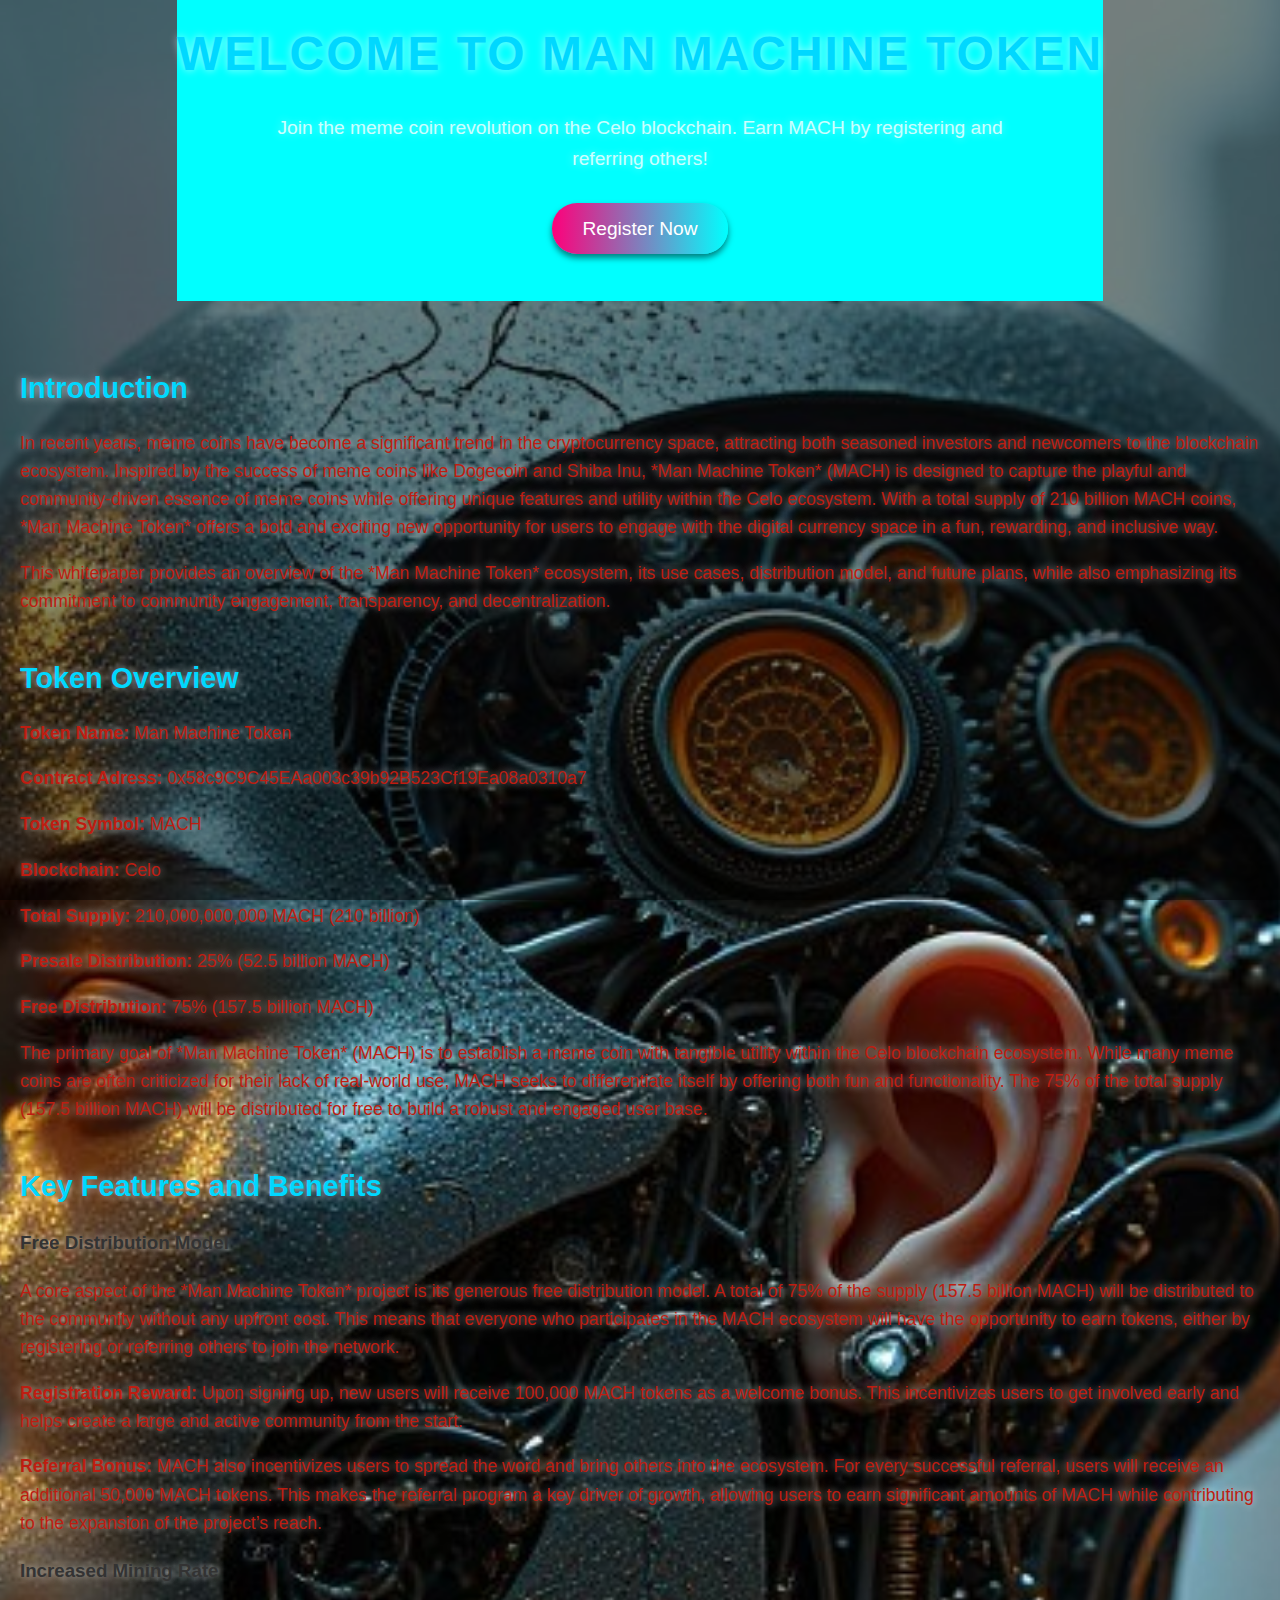
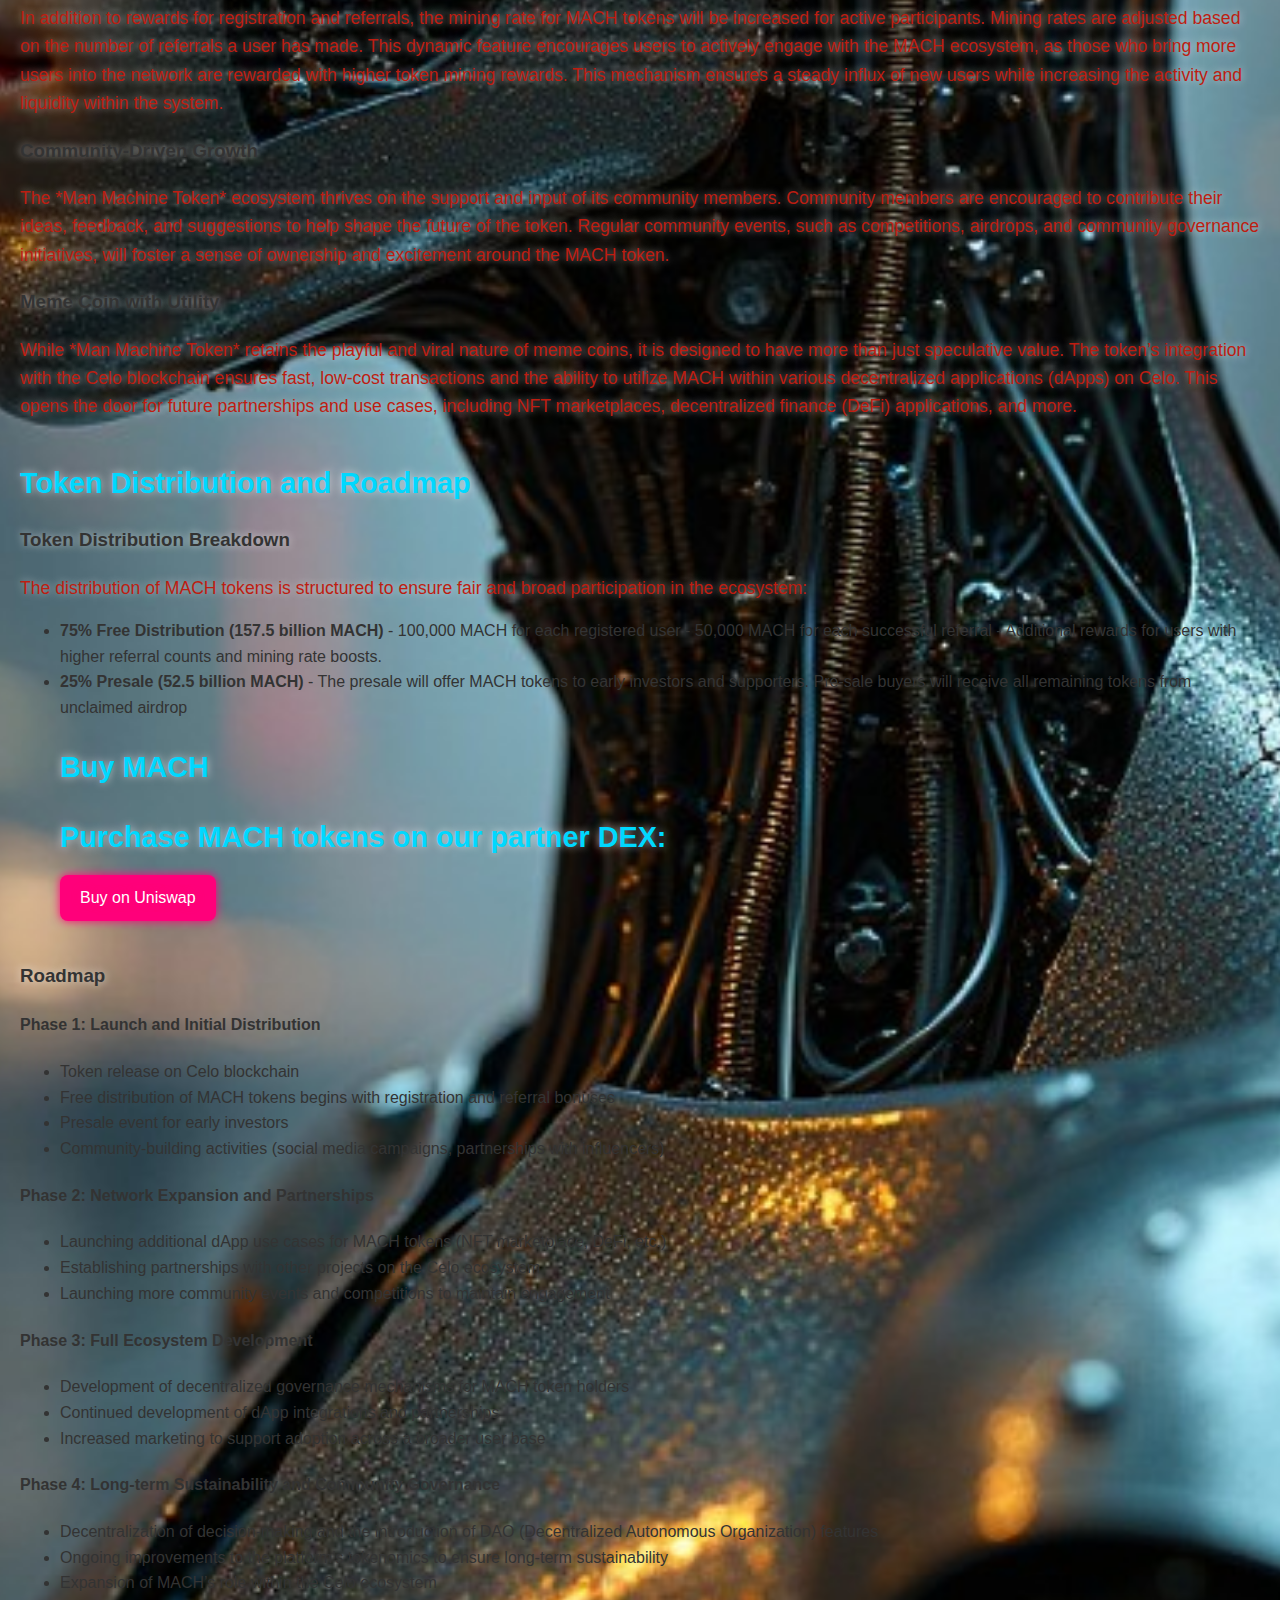
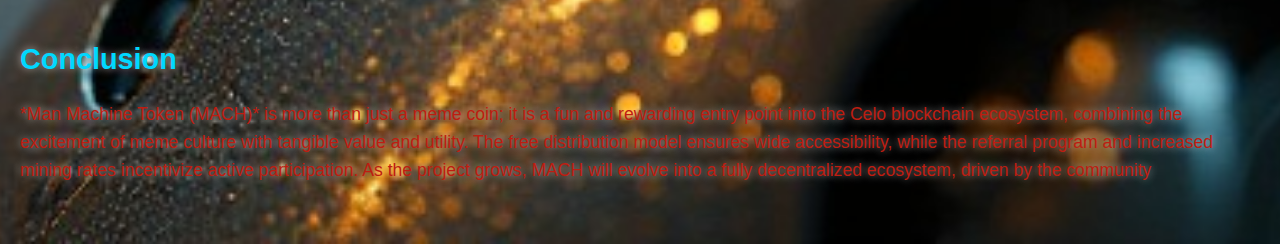
<file: whitepaper.html>
<!DOCTYPE html>
<html lang="en">
<head>
  <meta charset="UTF-8">
  <meta name="viewport" content="width=device-width, initial-scale=1.0">
  <title>Man Machine Token (MACH) Whitepaper</title>
  <link rel="stylesheet" href="styles.css">
  <style>
    /* Basic Reset and Global Styles */
    body {
      font-family: Arial, sans-serif;
      line-height: 1.6;
      margin: 0;
      padding: 0;
      background-color: #f4f4f4;
      color: #333;
    }

    header {
      background-color: #00ffff;
      color: white;
      padding: 1rem 0;
      text-align: center;
    }

    header h1 {
      font-size: 2.5rem;
      margin: 0;
    }

    header p {
      font-size: 1.2rem;
    }

    main {
      padding: 20px;
    }

    h2 {
      color: #00d8ff;
    }

    section {
      margin-bottom: 40px;
    }

    section h2 {
      font-size: 1.8rem;
      margin-bottom: 15px;
    }

    section p {
      font-size: 1.1rem;
      margin-bottom: 10px;
      color: #be1d11;
    }

    footer {
      text-align: center;
      background-color: #333;
      color: white;
      padding: 10px;
      font-size: 0.9rem;
      position: fixed;
      width: 100%;
      bottom: 0;
    }

    footer a {
      color: #00d8ff;
      text-decoration: none;
    }
    /* Home Section Styles */

#home h1 {
  font-size: 3rem;
  font-weight: 700;
  text-transform: uppercase;
  letter-spacing: 2px;
  color: #00d8ff;
  margin-bottom: 20px;
  animation: fadeInUp 1.5s ease-out;
}

#home p {
  font-size: 1.2rem;
  line-height: 1.6;
  max-width: 800px;
  margin: 0 auto;
  color: #fff;
  opacity: 0.8;
  margin-bottom: 40px;
}

#home .cta-button {
  font-size: 1.2rem;
  background: linear-gradient(90deg, #ff007a, #00ffff);
  border: none;
  color: #fff;
  padding: 15px 30px;
  border-radius: 25px;
  cursor: pointer;
  box-shadow: 0px 4px 6px rgba(0, 0, 0, 0.5);
  transition: transform 0.3s ease-in-out, background-color 0.3s ease;
}

#home .cta-button:hover {
  transform: scale(1.1);
  background-color: #00ffff;
  box-shadow: 0px 4px 10px rgba(0, 0, 0, 0.7);
}

/* Animations */
@keyframes fadeInUp {
  from {
    opacity: 0;
    transform: translateY(30px);
  }
  to {
    opacity: 1;
    transform: translateY(0);
  }
}

/* Responsive Design */
@media (max-width: 768px) {
  #home h1 {
    font-size: 2.5rem;
  }

  #home p {
    font-size: 1rem;
  }

  #home .cta-button {
    font-size: 1rem;
    padding: 12px 25px;
  }
}

@media (max-width: 480px) {
  #home {
    padding: 80px 15px;
  }

  #home h1 {
    font-size: 2rem;
  }

  #home p {
    font-size: 0.9rem;
  }

  #home .cta-button {
    font-size: 0.9rem;
    padding: 10px 20px;
  }
}

  </style>
</head>
<body>

  <header>
    
    <section id="home">
      <h1>Welcome to Man Machine Token</h1>
      <p>Join the meme coin revolution on the Celo blockchain. Earn MACH by registering and referring others!</p>
      <a href="index.html" class="cta-button">Register Now</a>

    </section>
    
  </header>
  
  
  <main>
    <section>
      <h2>Introduction</h2>
      <p>In recent years, meme coins have become a significant trend in the cryptocurrency space, attracting both seasoned investors and newcomers to the blockchain ecosystem. Inspired by the success of meme coins like Dogecoin and Shiba Inu, *Man Machine Token* (MACH) is designed to capture the playful and community-driven essence of meme coins while offering unique features and utility within the Celo ecosystem. With a total supply of 210 billion MACH coins, *Man Machine Token* offers a bold and exciting new opportunity for users to engage with the digital currency space in a fun, rewarding, and inclusive way.</p>

      <p>This whitepaper provides an overview of the *Man Machine Token* ecosystem, its use cases, distribution model, and future plans, while also emphasizing its commitment to community engagement, transparency, and decentralization.</p>
    </section>

    <section>
      <h2>Token Overview</h2>
      <p><strong>Token Name:</strong> Man Machine Token</p>
      <p><strong>Contract Adress:</strong> 0x58c9C9C45EAa003c39b92B523Cf19Ea08a0310a7</p>
      <p><strong>Token Symbol:</strong> MACH</p>
      <p><strong>Blockchain:</strong> Celo</p>
      <p><strong>Total Supply:</strong> 210,000,000,000 MACH (210 billion)</p>
      <p><strong>Presale Distribution:</strong> 25% (52.5 billion MACH)</p>
      <p><strong>Free Distribution:</strong> 75% (157.5 billion MACH)</p>

      <p>The primary goal of *Man Machine Token* (MACH) is to establish a meme coin with tangible utility within the Celo blockchain ecosystem. While many meme coins are often criticized for their lack of real-world use, MACH seeks to differentiate itself by offering both fun and functionality. The 75% of the total supply (157.5 billion MACH) will be distributed for free to build a robust and engaged user base.</p>
    </section>

    <section>
      <h2>Key Features and Benefits</h2>

      <h3>Free Distribution Model</h3>
      <p>A core aspect of the *Man Machine Token* project is its generous free distribution model. A total of 75% of the supply (157.5 billion MACH) will be distributed to the community without any upfront cost. This means that everyone who participates in the MACH ecosystem will have the opportunity to earn tokens, either by registering or referring others to join the network.</p>

      <p><strong>Registration Reward:</strong> Upon signing up, new users will receive 100,000 MACH tokens as a welcome bonus. This incentivizes users to get involved early and helps create a large and active community from the start.</p>

      <p><strong>Referral Bonus:</strong> MACH also incentivizes users to spread the word and bring others into the ecosystem. For every successful referral, users will receive an additional 50,000 MACH tokens. This makes the referral program a key driver of growth, allowing users to earn significant amounts of MACH while contributing to the expansion of the project’s reach.</p>

      <h3>Increased Mining Rate</h3>
      <p>In addition to rewards for registration and referrals, the mining rate for MACH tokens will be increased for active participants. Mining rates are adjusted based on the number of referrals a user has made. This dynamic feature encourages users to actively engage with the MACH ecosystem, as those who bring more users into the network are rewarded with higher token mining rewards. This mechanism ensures a steady influx of new users while increasing the activity and liquidity within the system.</p>

      <h3>Community-Driven Growth</h3>
      <p>The *Man Machine Token* ecosystem thrives on the support and input of its community members. Community members are encouraged to contribute their ideas, feedback, and suggestions to help shape the future of the token. Regular community events, such as competitions, airdrops, and community governance initiatives, will foster a sense of ownership and excitement around the MACH token.</p>

      <h3>Meme Coin with Utility</h3>
      <p>While *Man Machine Token* retains the playful and viral nature of meme coins, it is designed to have more than just speculative value. The token’s integration with the Celo blockchain ensures fast, low-cost transactions and the ability to utilize MACH within various decentralized applications (dApps) on Celo. This opens the door for future partnerships and use cases, including NFT marketplaces, decentralized finance (DeFi) applications, and more.</p>
    </section>

    <section>
      <h2>Token Distribution and Roadmap</h2>

      <h3>Token Distribution Breakdown</h3>
      <p>The distribution of MACH tokens is structured to ensure fair and broad participation in the ecosystem:</p>
      <ul>
        <li><strong>75% Free Distribution (157.5 billion MACH)</strong>  
            - 100,000 MACH for each registered user  
            - 50,000 MACH for each successful referral  
            - Additional rewards for users with higher referral counts and mining rate boosts.</li>
        <li><strong>25% Presale (52.5 billion MACH)</strong>  
            - The presale will offer MACH tokens to early investors and supporters. Pre-sale buyers will receive all remaining tokens from unclaimed airdrop <section id="buy">
              <h2>Buy MACH</h2>
              <h2>Purchase MACH tokens on our partner DEX:</h2>
              <a href="https://app.uniswap.org/explore/tokens/celo/0x58c9c9c45eaa003c39b92b523cf19ea08a0310a7" target="_blank" class="buy-link">Buy on Uniswap</a>
              
            </section></li>
      </ul>

      <h3>Roadmap</h3>
      <h4>Phase 1: Launch and Initial Distribution</h4>
      <ul>
        <li>Token release on Celo blockchain</li>
        <li>Free distribution of MACH tokens begins with registration and referral bonuses</li>
        <li>Presale event for early investors</li>
        <li>Community-building activities (social media campaigns, partnerships with influencers)</li>
      </ul>

      <h4>Phase 2: Network Expansion and Partnerships</h4>
      <ul>
        <li>Launching additional dApp use cases for MACH tokens (NFT marketplace, DeFi, etc.)</li>
        <li>Establishing partnerships with other projects on the Celo ecosystem</li>
        <li>Launching more community events and competitions to maintain engagement</li>
      </ul>

      <h4>Phase 3: Full Ecosystem Development</h4>
      <ul>
        <li>Development of decentralized governance mechanisms for MACH token holders</li>
        <li>Continued development of dApp integrations and partnerships</li>
        <li>Increased marketing to support adoption across a broader user base</li>
      </ul>

      <h4>Phase 4: Long-term Sustainability and Community Governance</h4>
      <ul>
        <li>Decentralization of decision-making and the introduction of DAO (Decentralized Autonomous Organization) features</li>
        <li>Ongoing improvements to the platform’s tokenomics to ensure long-term sustainability</li>
        <li>Expansion of MACH’s role within the Celo ecosystem</li>
      </ul>
    </section>

    <section>
      <h2>Conclusion</h2>
      <p>*Man Machine Token (MACH)* is more than just a meme coin; it is a fun and rewarding entry point into the Celo blockchain ecosystem, combining the excitement of meme culture with tangible value and utility. The free distribution model ensures wide accessibility, while the referral program and increased mining rates incentivize active participation. As the project grows, MACH will evolve into a fully decentralized ecosystem, driven by the community
</file>
<file: styles.css>
/* Logo Container */ #logo-container { position: absolute; top: 20px; left: 20px; z-index: 10; } #logo { height: 50px; /* Adjust the logo height as needed */ width: auto; /* Maintain aspect ratio */ transition: transform 0.3s ease-in-out; } #logo:hover { transform: scale(1.1); /* Slight zoom effect on hover */ } /* Header Adjustments */ header { text-align: center; margin-bottom: 20px; padding-top: 60px; /* Adjusted padding to make space for logo */ position: relative; /* To ensure logo is positioned correctly */ } /* Rest of the styles remain unchanged */ /* Global Styles */ body { font-family: 'Orbitron', sans-serif; background-image: url('background-img.jpeg'); /* Set the background image here */ background-size: cover; /* Ensures the image covers the entire screen */ background-position: center; /* Centers the background image */ background-repeat: no-repeat; /* Prevents the image from repeating */ color: #fff; margin: 0; padding: 0; min-height: 100vh; display: flex; flex-direction: column; align-items: center; justify-content: center; } /* Optional: Apply a dark overlay over the background to improve text visibility */ body::after { content: ""; position: absolute; top: 0; left: 0; width: 100%; height: 100%; background: rgba(0, 0, 0, 0.5); /* Semi-transparent black overlay */ z-index: -1; /* Ensures overlay stays behind the content */ } /* Text Styles */ h1, h2, h3, p { text-shadow: 0px 0px 8px rgba(255, 255, 255, 0.6); } a { text-decoration: none; color: #00d8ff; transition: color 0.3s ease-in-out; } a:hover { color: #ff007a; } /* Header Styles */ header { text-align: center; margin-bottom: 20px; } header h1 { font-size: 3rem; color: #00ffff; animation: neon-flicker 2s infinite; } /* Form Styles */ form { background: rgba(255, 255, 255, 0.1); border: 2px solid #00ffff; padding: 20px; border-radius: 15px; box-shadow: 0px 0px 20px #00ffff; width: 100%; max-width: 400px; } label { font-size: 1.2rem; margin-bottom: 10px; display: block; } input { background: rgba(255, 255, 255, 0.2); border: none; border-bottom: 2px solid #00ffff; color: #fff; font-size: 1rem; padding: 10px; margin-bottom: 15px; width: 100%; outline: none; } input:focus { border-bottom: 2px solid #ff007a; } button { background: linear-gradient(90deg, #ff007a, #00ffff); border: none; color: #fff; font-size: 1.2rem; padding: 10px 20px; border-radius: 10px; cursor: pointer; box-shadow: 0px 0px 10px #ff007a; transition: transform 0.3s ease-in-out; } button:hover { transform: scale(1.1); box-shadow: 0px 0px 20px #ff007a; } /* Timer Styles */ #timer { margin-top: 30px; text-align: center; } #countdown { font-size: 2rem; color: #00ffff; text-shadow: 0px 0px 12px rgba(0, 255, 255, 0.8); } /* Notification Styles */ .notification-container { position: fixed; top: 0; left: 0; width: 100%; z-index: 1000; text-align: center; pointer-events: none; } .notification { display: inline-block; background-color: #4caf50; color: white; padding: 10px 20px; margin: 5px 0; border-radius: 5px; box-shadow: 0px 4px 6px rgba(0, 0, 0, 0.2); font-size: 1em; animation: slideIn 0.5s ease-out, fadeOut 1s ease-in 59s; } @keyframes slideIn { from { transform: translateY(-100%); opacity: 0; } to { transform: translateY(0); opacity: 1; } } @keyframes fadeOut { from { opacity: 1; } to { opacity: 0; } } /* Buy Section Styles */ #buy .buy-link { display: inline-block; background: #ff007a; color: #fff; padding: 10px 20px; border-radius: 8px; text-shadow: 0px 0px 8px rgba(255, 0, 122, 0.8); box-shadow: 0px 0px 10px #ff007a; transition: all 0.3s ease-in-out; } #buy .buy-link:hover { color: #00ffff; background: #00ffff; box-shadow: 0px 0px 20px #00ffff; } /* Footer Styles */ footer { margin-top: 40px; font-size: 0.9rem; color: rgba(255, 255, 255, 0.7); } /* Keyframe Animations */ @keyframes neon-flicker { 0%, 19%, 21%, 23%, 25%, 54%, 56%, 100% { text-shadow: 0 0 4px #00ffff, 0 0 8px #00ffff, 0 0 12px #00ffff, 0 0 16px #ff007a, 0 0 20px #ff007a, 0 0 30px #ff007a; } 20%, 24%, 55% { text-shadow: 0 0 4px #00ffff, 0 0 8px #ff007a, 0 0 12px #00ffff, 0 0 16px #ff007a, 0 0 20px #ff007a, 0 0 30px #ff007a; } } .mach-dashboard { background-color: #f4f4f4; border-radius: 10px; padding: 20px; max-width: 400px; margin: 20px auto; box-shadow: 0 4px 6px rgba(0,0,0,0.1); text-align: center; } .mach-balance { font-size: 24px; color: #333; margin-bottom: 10px; } .mach-rate { font-size: 16px; color: #666; } /* Footer Styles */ #footer { background-color: #333; color: white; padding: 20px 0; text-align: center; font-size: 0.9rem; position: relative; bottom: 0; width: 100%; box-shadow: 0 -2px 5px rgba(0, 0, 0, 0.2); } .footer-container { max-width: 1200px; margin: 0 auto; padding: 0 20px; } footer p { margin-bottom: 10px; font-size: 1rem; } .social-icons { display: flex; justify-content: center; gap: 20px; margin-top: 10px; } .social-icon { width: 40px; height: 40px; display: flex; justify-content: center; align-items: center; border-radius: 50%; background-color: #00ffff; transition: transform 0.3s ease-in-out, background-color 0.3s; } .social-icon:hover { transform: scale(1.1); background-color: #ff007a; } .social-icon img { width: 60%; height: 60%; object-fit: contain; transition: opacity 0.3s; } .social-icon:hover img { opacity: 0.8; }
</file>
